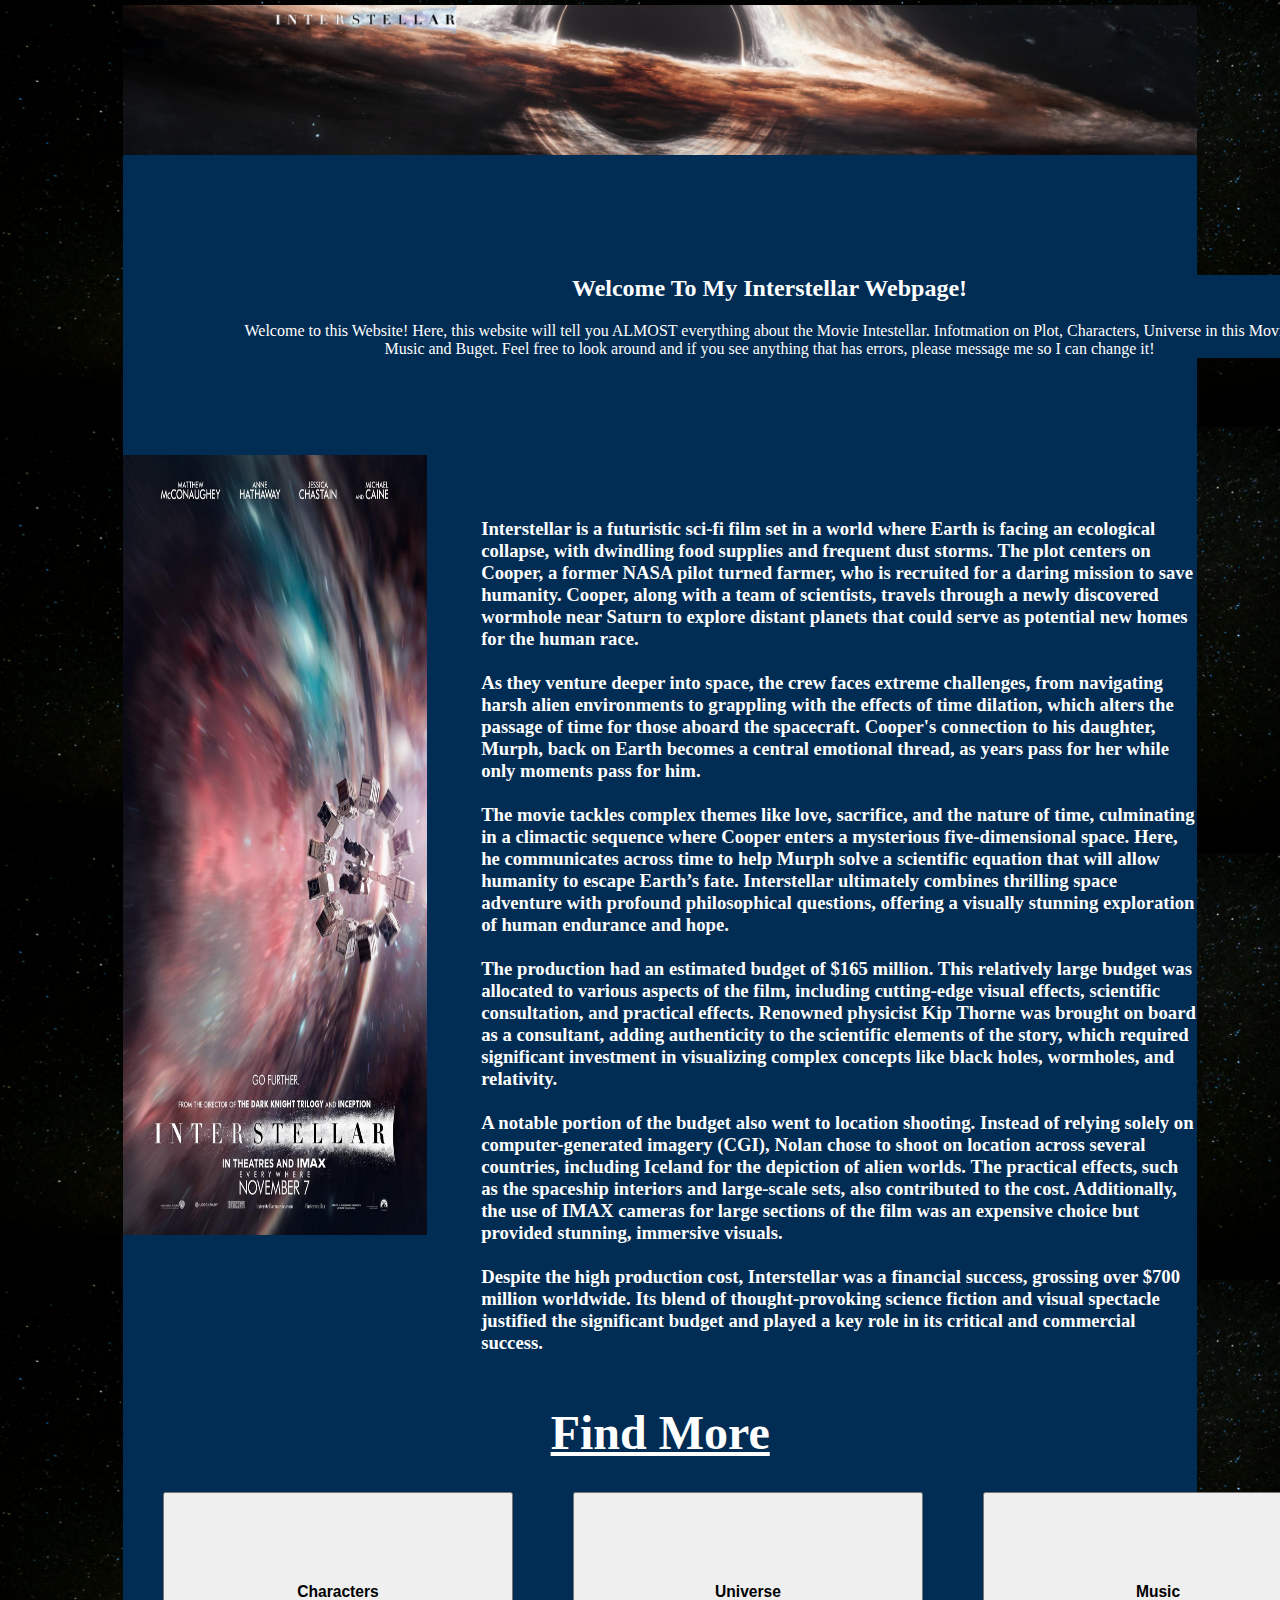
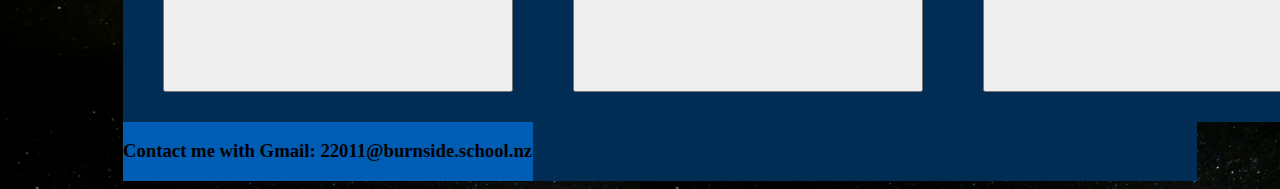
<file: index.html>
<!DOCTYPE html>
<html lang="en">
<body style="background-image: url('Images/Space-Background.jpg');">

<head>
    <meta charset="UTF-8">
    <meta name="viewport" content="width=device-width, initial-scale=1.0">
    <link rel="stylesheet" href="style.css">
    <title>Document</title>
</head>

<body>
    
    <section class="Content">
        
        <section class="hero-image">
            <a href = "file:///C:/Users/happy/OneDrive/22011/11DIGI/Website_Assesment-Intestella_Webpage/index.html">
            <section class="home_logo">
                <img src="Images/Intestellar_Logo.png" alt="Logo" width="20%" height="20%">
            </section>
            </a>
        </section>

    <section class="About_This_Page">
        <div>
            <h2> Welcome To My Interstellar Webpage!</h2>
            Welcome to this Website! Here, this website will tell you ALMOST everything about the Movie Intestellar. Infotmation on Plot, Characters, Universe in this Movie, Music and Buget. Feel free to look around and if you see anything that has errors, please message me so I can change it!
        </div>
    </section>

    <section class="index-photo">
        <img src="Images/Intestella_Plot.jpg" alt="Plot_Photo" width="85%" height="85%">
        <h3>
<br><br>Interstellar is a futuristic sci-fi film set in a world where Earth is facing an ecological collapse, with dwindling food supplies and frequent dust storms. The plot centers on Cooper, a former NASA pilot turned farmer, who is recruited for a daring mission to save humanity. Cooper, along with a team of scientists, travels through a newly discovered wormhole near Saturn to explore distant planets that could serve as potential new homes for the human race.

<br><br>As they venture deeper into space, the crew faces extreme challenges, from navigating harsh alien environments to grappling with the effects of time dilation, which alters the passage of time for those aboard the spacecraft. Cooper's connection to his daughter, Murph, back on Earth becomes a central emotional thread, as years pass for her while only moments pass for him.

<br><br>The movie tackles complex themes like love, sacrifice, and the nature of time, culminating in a climactic sequence where Cooper enters a mysterious five-dimensional space. Here, he communicates across time to help Murph solve a scientific equation that will allow humanity to escape Earth’s fate. Interstellar ultimately combines thrilling space adventure with profound philosophical questions, offering a visually stunning exploration of human endurance and hope.

<br><br>The production had an estimated budget of $165 million. This relatively large budget was allocated to various aspects of the film, including cutting-edge visual effects, scientific consultation, and practical effects. Renowned physicist Kip Thorne was brought on board as a consultant, adding authenticity to the scientific elements of the story, which required significant investment in visualizing complex concepts like black holes, wormholes, and relativity.
            
<br><br>A notable portion of the budget also went to location shooting. Instead of relying solely on computer-generated imagery (CGI), Nolan chose to shoot on location across several countries, including Iceland for the depiction of alien worlds. The practical effects, such as the spaceship interiors and large-scale sets, also contributed to the cost. Additionally, the use of IMAX cameras for large sections of the film was an expensive choice but provided stunning, immersive visuals.
            
<br><br>Despite the high production cost, Interstellar was a financial success, grossing over $700 million worldwide. Its blend of thought-provoking science fiction and visual spectacle justified the significant budget and played a key role in its critical and commercial success.
        </h3>

    </section>

    <h1 class="title">
        Find More
    </h1>    
    <section class="index-column">
        
        <div class="column">
            <a href="file:///C:/Users/happy/OneDrive/22011/11DIGI/Website_Assesment-Intestella_Webpage/Characters.html">
                <button type="button"> 
                    <h3>Characters</h3>
                </button>
            </a>
        </div>

        <div class="column">
            <a href="file:///C:/Users/happy/OneDrive/22011/11DIGI/Website_Assesment-Intestella_Webpage/Universe.html">
                <button type="button"> 
                    <h3>Universe</h3>
                </button>
            </a>
        </div>

        <div class="column">
            <a href="file:///C:/Users/happy/OneDrive/22011/11DIGI/Website_Assesment-Intestella_Webpage/Music.html">
                <button type="button"> 
                    <h3>Music</h3>
                </button>
            </a>
        </div>
        <div class="Contact">
            <h3>Contact me with Gmail: 22011@burnside.school.nz</h3>
        </div>
        
    </section>
    </section>
    
</body>
</html>
</file>
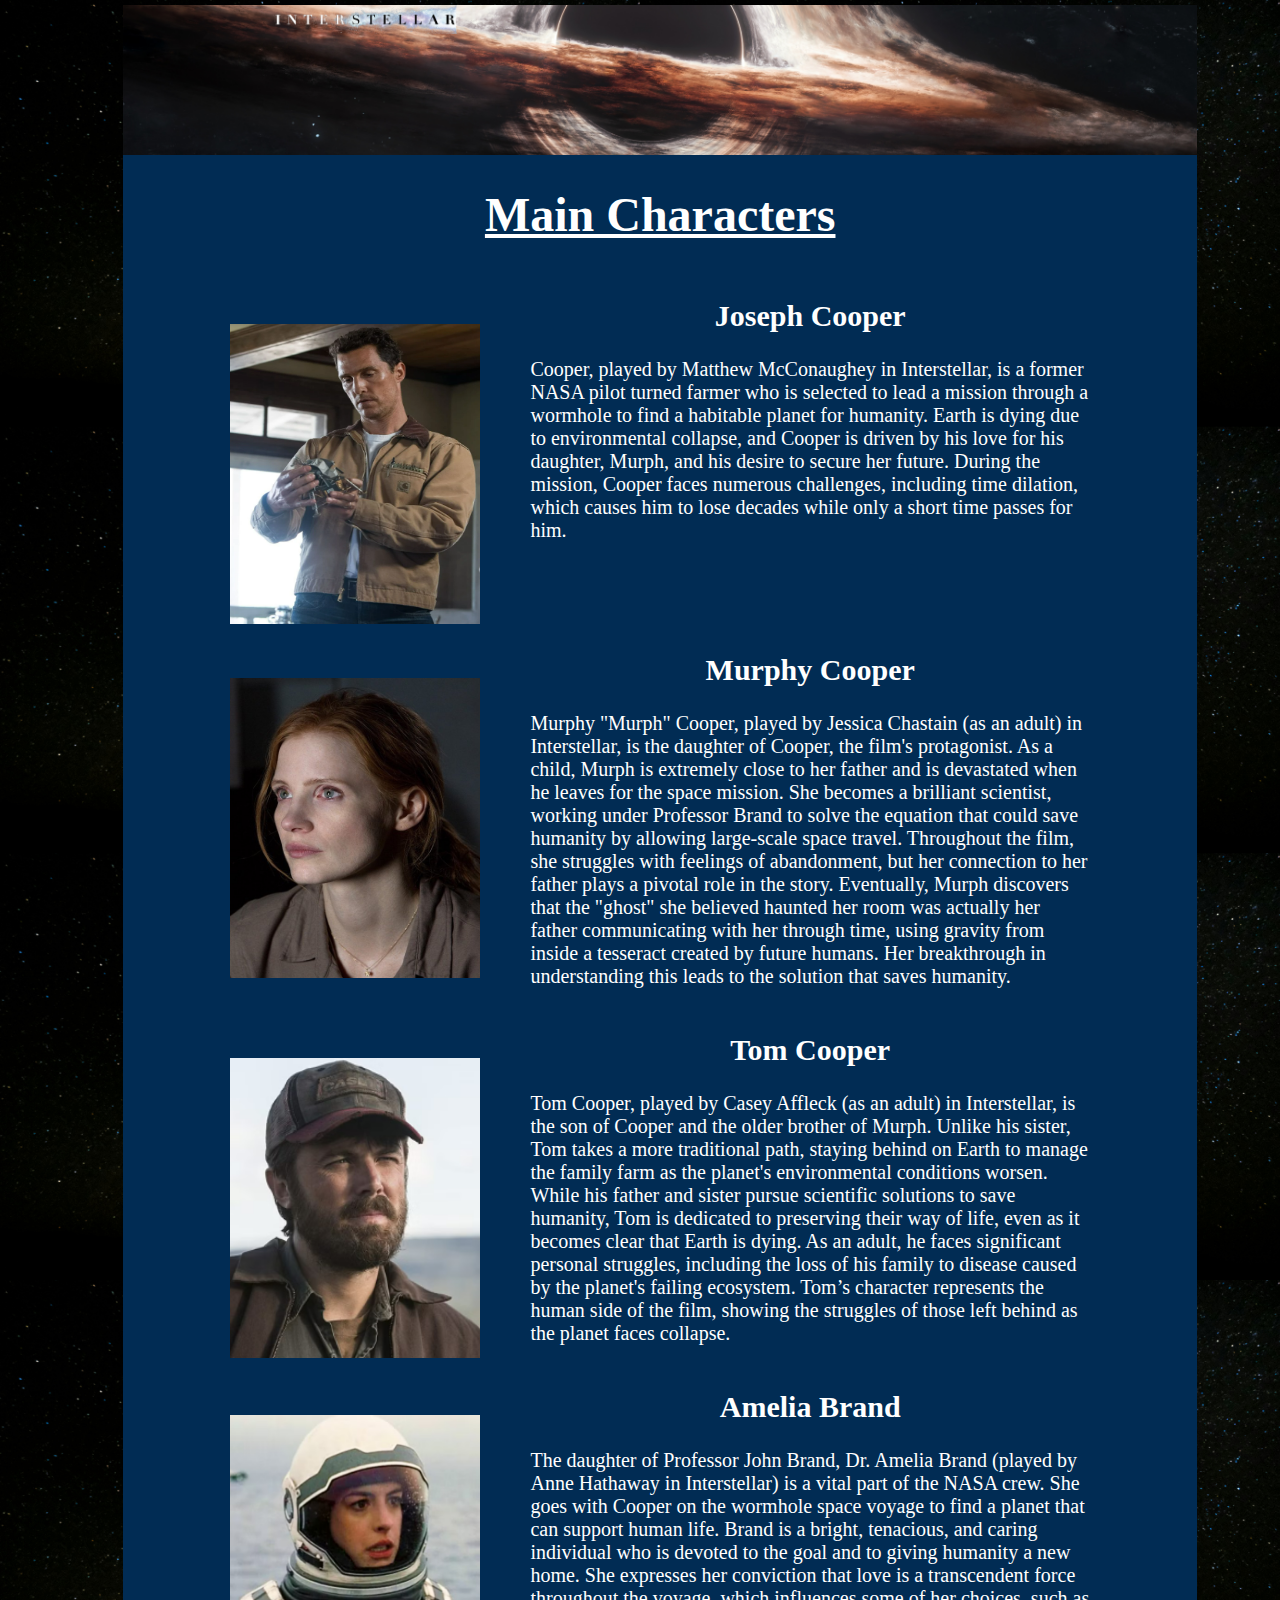
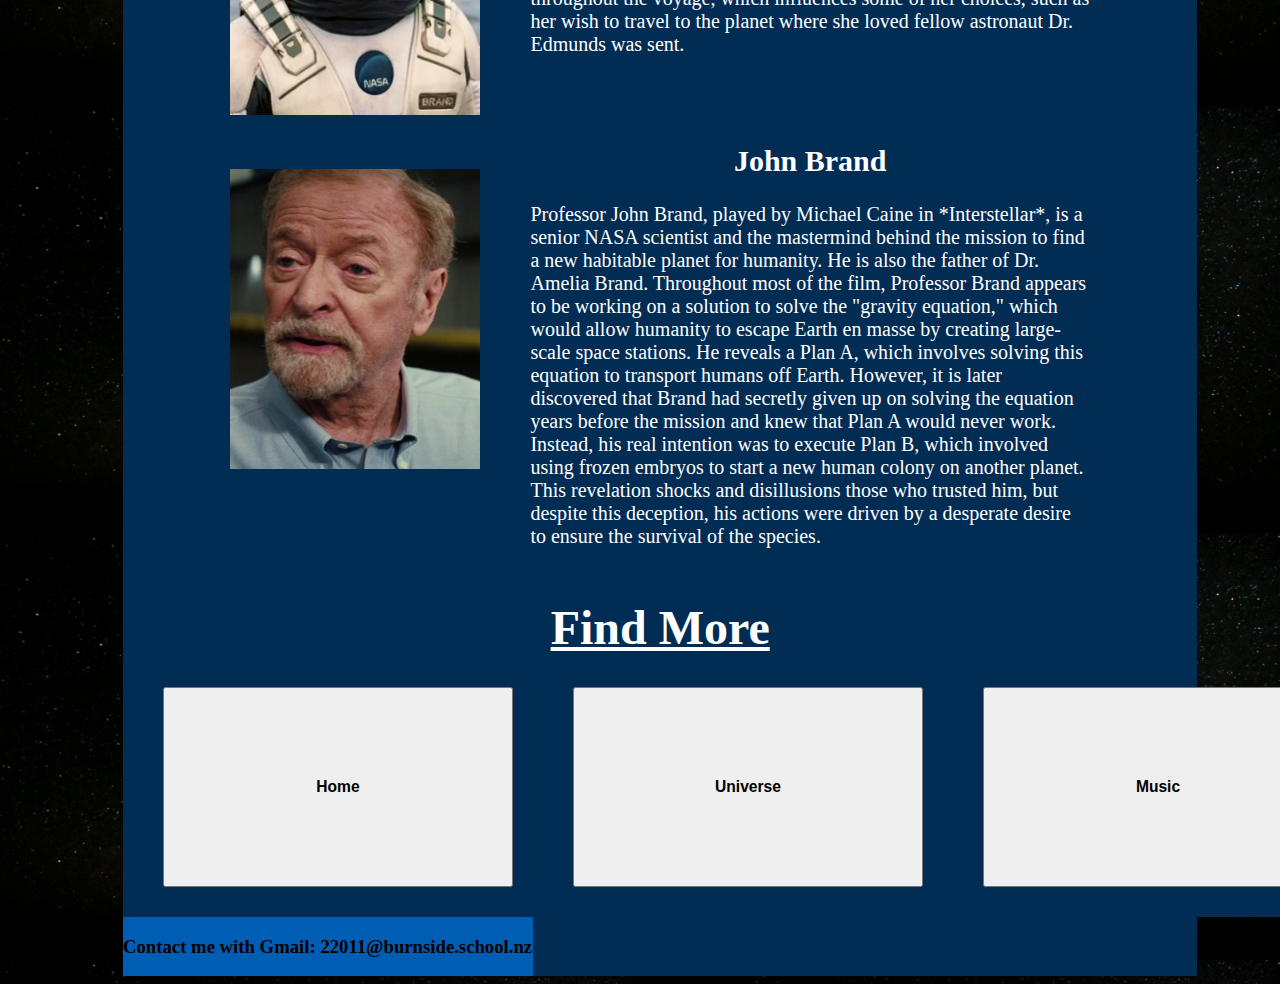
<file: Characters.html>
<!DOCTYPE html>
<html lang="en">
<body style="background-image: url('Images/Space-Background.jpg');"></body>

<head>
    <meta charset="UTF-8">
    <meta name="viewport" content="width=device-width, initial-scale=1.0">
    <link rel="stylesheet" href="style.css">
    <title>Document</title>
</head>

<body>
    
    
    <section class="Content">

        <section class="hero-image">
            <a href = "file:///C:/Users/happy/OneDrive/22011/11DIGI/Website_Assesment-Intestella_Webpage/index.html">
            <section class="home_logo">
                <img src="Images/Intestellar_Logo.png" alt="Logo" width="20%" height="20%">
            </section>
            </a>
        </section>



        <h1 class="title">
            Main Characters
        </h1>
        

        <section class="Characters">
            <div class="img">
                <img src="Images/Cooper.png" alt="Cooper" width="250px" height="300px">
            </div>
            <div class="info">
                <h2>Joseph Cooper</h2>
                <p> Cooper, played by Matthew McConaughey in Interstellar, is a former NASA pilot turned farmer who is selected to lead a mission through a wormhole to find a habitable planet for humanity. Earth is dying due to environmental collapse, and Cooper is driven by his love for his daughter, Murph, and his desire to secure her future. During the mission, Cooper faces numerous challenges, including time dilation, which causes him to lose decades while only a short time passes for him.</p>
            </div>
        </section>

        <section class="Characters">
            <div class="img">
                <img src="Images/Murphy.jpg" alt="Murphy" width="250px" height="300px">
            </div>
            <div class="info">
                <h2>Murphy Cooper</h2>
                <p> Murphy "Murph" Cooper, played by Jessica Chastain (as an adult) in Interstellar, is the daughter of Cooper, the film's protagonist. As a child, Murph is extremely close to her father and is devastated when he leaves for the space mission. She becomes a brilliant scientist, working under Professor Brand to solve the equation that could save humanity by allowing large-scale space travel. Throughout the film, she struggles with feelings of abandonment, but her connection to her father plays a pivotal role in the story. Eventually, Murph discovers that the "ghost" she believed haunted her room was actually her father communicating with her through time, using gravity from inside a tesseract created by future humans. Her breakthrough in understanding this leads to the solution that saves humanity.
                    
                </p>
            </div>
        </section>

        <section class="Characters">
            <div class="img">
                <img src="Images/Tom .png" alt="Tom" width="250px" height="300px">
            </div>
            <div class="info">
                <h2>Tom Cooper</h2>
                <p>
                    Tom Cooper, played by Casey Affleck (as an adult) in Interstellar, is the son of Cooper and the older brother of Murph. Unlike his sister, Tom takes a more traditional path, staying behind on Earth to manage the family farm as the planet's environmental conditions worsen. While his father and sister pursue scientific solutions to save humanity, Tom is dedicated to preserving their way of life, even as it becomes clear that Earth is dying. As an adult, he faces significant personal struggles, including the loss of his family to disease caused by the planet's failing ecosystem. Tom’s character represents the human side of the film, showing the struggles of those left behind as the planet faces collapse.
                </p>
            </div>
        </section>

        <section class="Characters">
            <div class="img">
                <img src="Images/Brand.png" alt="Brand" width="250px" height="300px">
            </div>
            <div class="info">
                <h2>Amelia Brand</h2>
                <p>
                    The daughter of Professor John Brand, Dr. Amelia Brand (played by Anne Hathaway in Interstellar) is a vital part of the NASA crew. She goes with Cooper on the wormhole space voyage to find a planet that can support human life. Brand is a bright, tenacious, and caring individual who is devoted to the goal and to giving humanity a new home. She expresses her conviction that love is a transcendent force throughout the voyage, which influences some of her choices, such as her wish to travel to the planet where she loved fellow astronaut Dr. Edmunds was sent.
                </p>
            </div>
        </section>

        <section class="Characters">
            <div class="img">
                <img src="Images/John Brand.png" alt="Professor-Brand" width="250px" height="300px">
            </div>
            <div class="info">
                <h2>John Brand</h2>
                <p>
                    Professor John Brand, played by Michael Caine in *Interstellar*, is a senior NASA scientist and the mastermind behind the mission to find a new habitable planet for humanity. He is also the father of Dr. Amelia Brand. Throughout most of the film, Professor Brand appears to be working on a solution to solve the "gravity equation," which would allow humanity to escape Earth en masse by creating large-scale space stations. He reveals a Plan A, which involves solving this equation to transport humans off Earth. However, it is later discovered that Brand had secretly given up on solving the equation years before the mission and knew that Plan A would never work. Instead, his real intention was to execute Plan B, which involved using frozen embryos to start a new human colony on another planet. This revelation shocks and disillusions those who trusted him, but despite this deception, his actions were driven by a desperate desire to ensure the survival of the species.
                </p>
            </div>
        </section>

        <h1 class="title">
            Find More
        </h1>      	
        <section class="index-column">
        
            <div class="column">
                <a href="file:///C:/Users/happy/OneDrive/22011/11DIGI/Website_Assesment-Intestella_Webpage/index.html">
                    <button type="button"> 
                        <h3>Home</h3>
                    </button>
                </a>
            </div>
    
            <div class="column">
                <a href="file:///C:/Users/happy/OneDrive/22011/11DIGI/Website_Assesment-Intestella_Webpage/Universe.html">
                    <button type="button"> 
                        <h3>Universe</h3>
                    </button>
                </a>
            </div>
    
            <div class="column">
                <a href="file:///C:/Users/happy/OneDrive/22011/11DIGI/Website_Assesment-Intestella_Webpage/Music.html">
                    <button type="button"> 
                        <h3>Music</h3>
                    </button>
                </a>
            </div>
            <div class="Contact">
                <h3>Contact me with Gmail: 22011@burnside.school.nz</h3>
            </div>
            
        </section>

    </section>
</body>
</html>
</file>
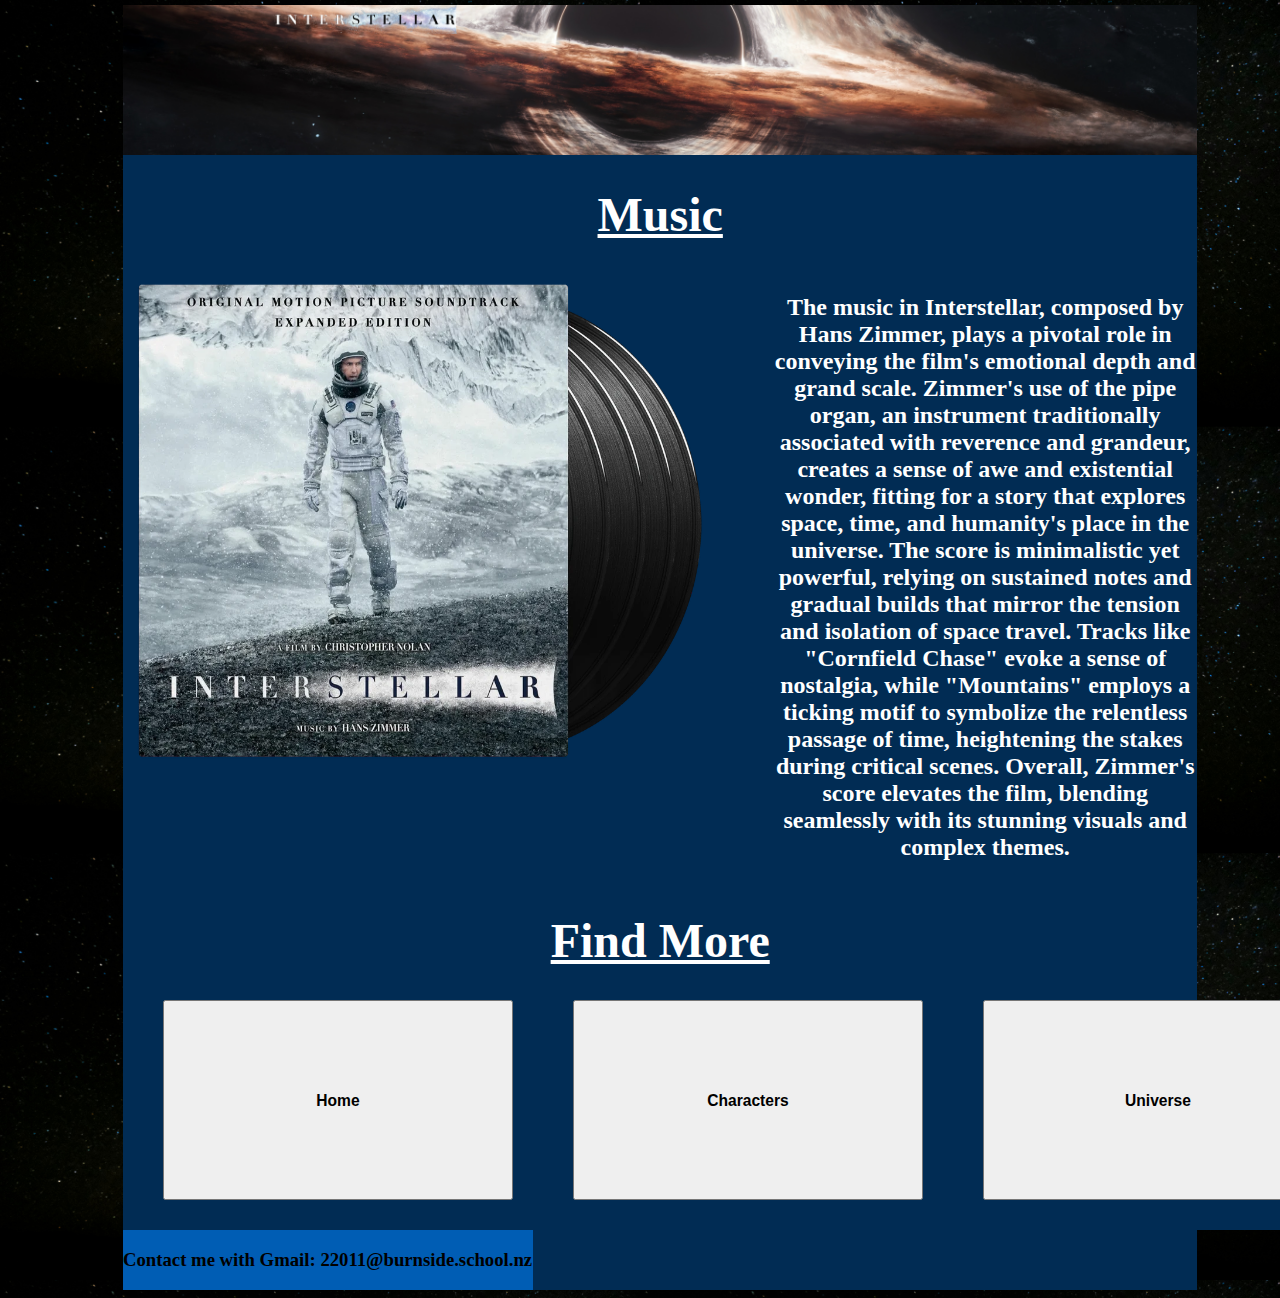
<file: Music.html>
<!DOCTYPE html>
<html lang="en">
<body style="background-image: url('Images/Space-Background.jpg');">
<head>
    <meta charset="UTF-8">
    <meta name="viewport" content="width=device-width, initial-scale=1.0">
    <link rel="stylesheet" href="style.css">
    <title>Document</title>
</head>
<body>
    <section class="Content">

        <section class="hero-image">
            <a href = "file:///C:/Users/happy/OneDrive/22011/11DIGI/Website_Assesment-Intestella_Webpage/index.html">
            <section class="home_logo">
                <img src="Images/Intestellar_Logo.png" alt="Logo" width="20%" height="20%">
            </section>
            </a>
        </section>

        <h1 class="title">
            Music
        </h1>

        <section class="Music-content">
            	
            <section class="Music-Img">
            <img src="Images/Interstellar-music.png" alt="Interstellar Music" width="600px" height="500px">
            </section>

            <h2>
                The music in Interstellar, composed by Hans Zimmer, plays a pivotal role in conveying the film's emotional depth and grand scale. Zimmer's use of the pipe organ, an instrument traditionally associated with reverence and grandeur, creates a sense of awe and existential wonder, fitting for a story that explores space, time, and humanity's place in the universe. The score is minimalistic yet powerful, relying on sustained notes and gradual builds that mirror the tension and isolation of space travel. Tracks like "Cornfield Chase" evoke a sense of nostalgia, while "Mountains" employs a ticking motif to symbolize the relentless passage of time, heightening the stakes during critical scenes. Overall, Zimmer's score elevates the film, blending seamlessly with its stunning visuals and complex themes.
            </h2>

        </section>

        <h1 class="title">
            Find More
        </h1>      	

        <section class="index-column">
    
            <div class="column">
                <a href="file:///C:/Users/happy/OneDrive/22011/11DIGI/Website_Assesment-Intestella_Webpage/index.html">
                    <button type="button"> 
                        <h3>Home</h3>
                    </button>
                </a>
            </div>
    
            <div class="column">
                <a href="file:///C:/Users/happy/OneDrive/22011/11DIGI/Website_Assesment-Intestella_Webpage/Characters.html">
                    <button type="button"> 
                        <h3>Characters</h3>
                    </button>
                </a>
            </div>
    
            <div class="column">
                <a href="file:///C:/Users/happy/OneDrive/22011/11DIGI/Website_Assesment-Intestella_Webpage/Universe.html">
                    <button type="button"> 
                        <h3>Universe</h3>
                    </button>
                </a>
            </div>
            <div class="Contact">
                <h3>Contact me with Gmail: 22011@burnside.school.nz</h3>
            </div>
            
        </section>







    
    </section>
    
</body>
</html>
</file>
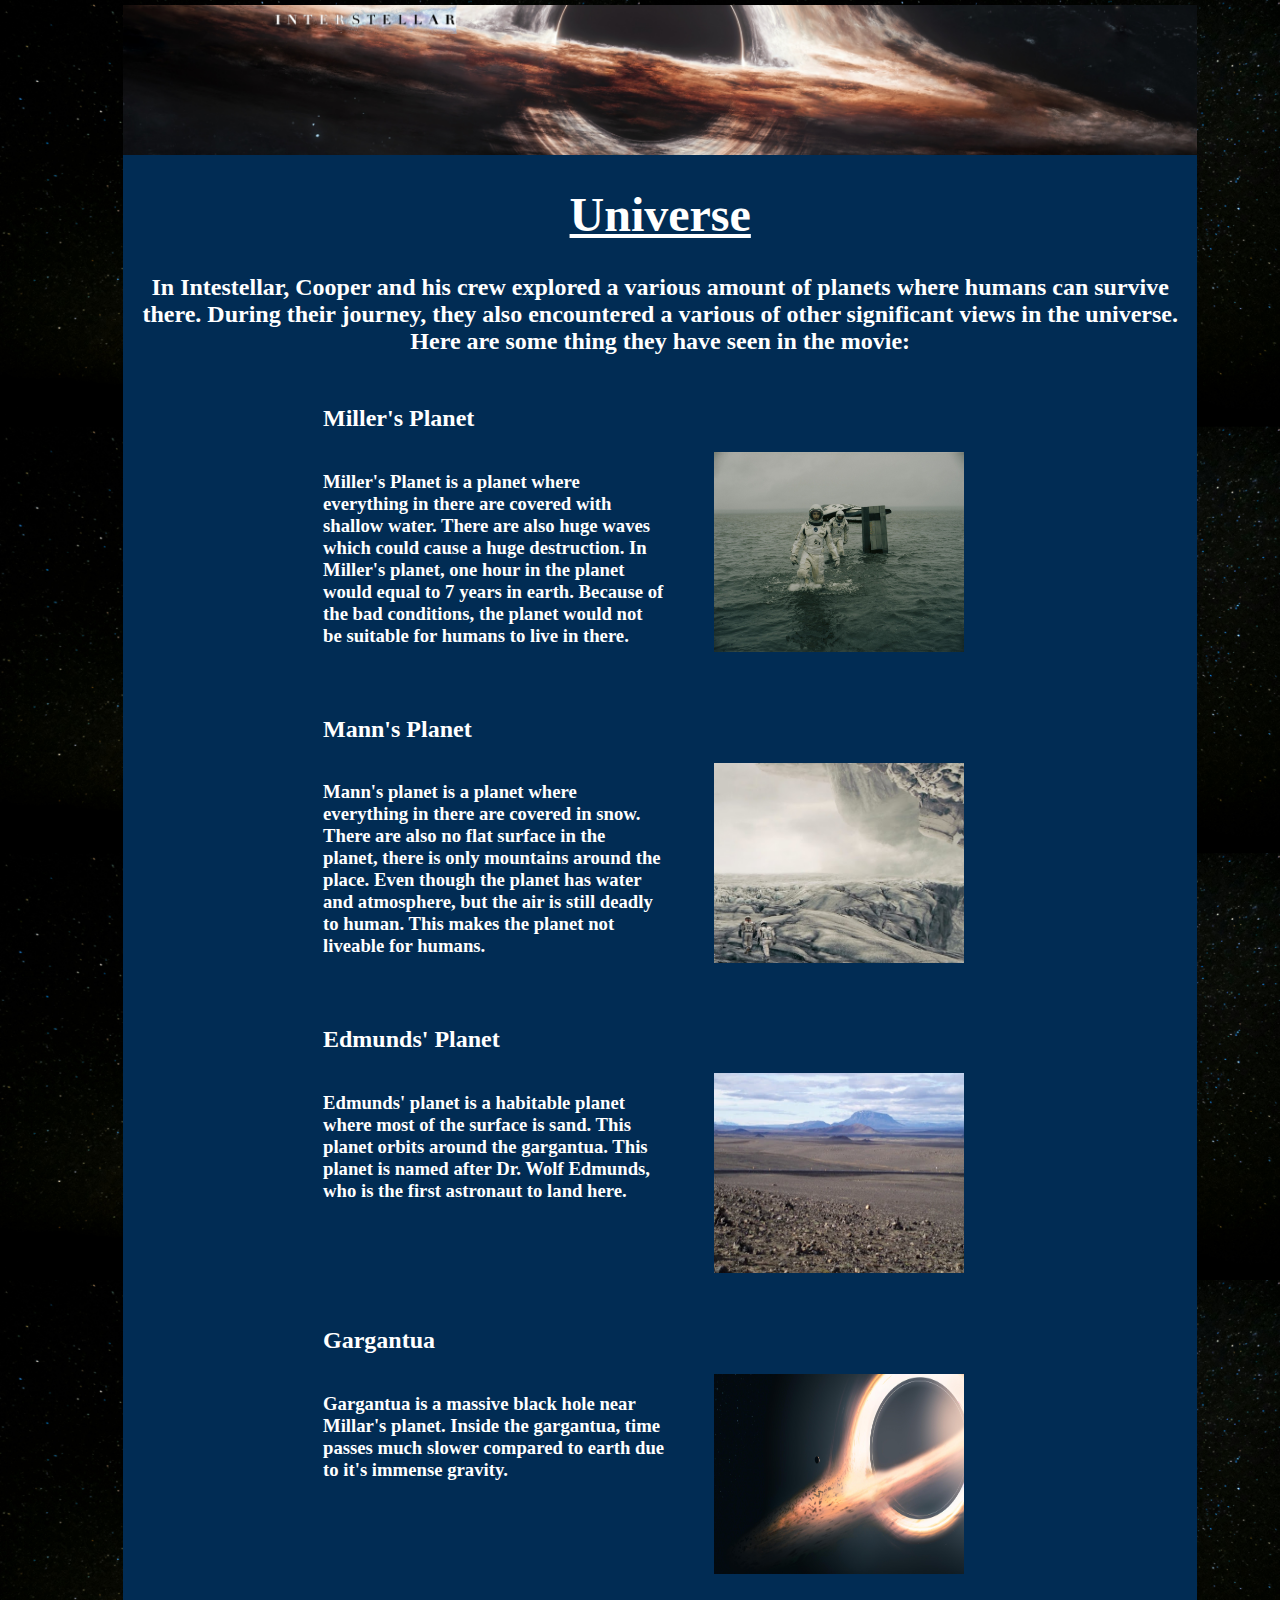
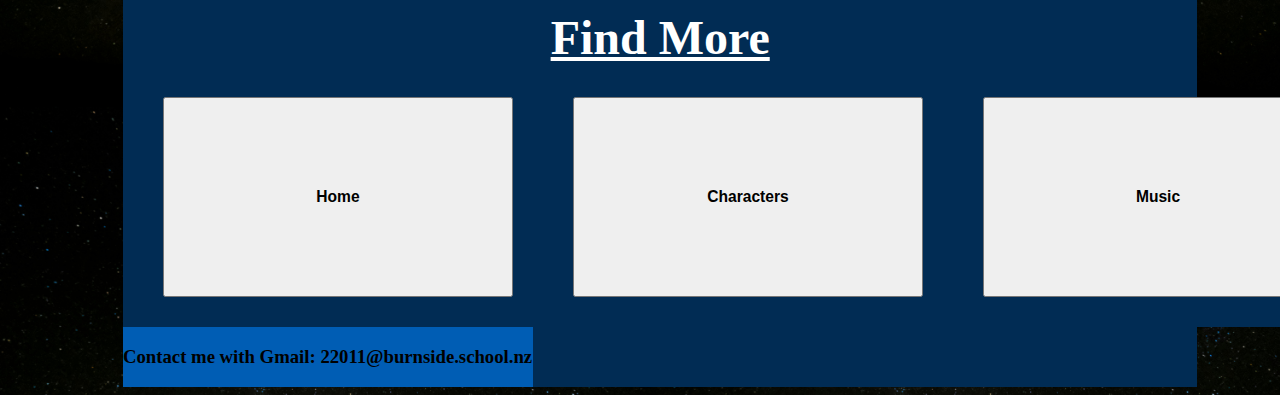
<file: Universe.html>
<!DOCTYPE html>
<html lang="en">
<body style="background-image: url('Images/Space-Background.jpg');">
<head>
    <meta charset="UTF-8">
    <meta name="viewport" content="width=device-width, initial-scale=1.0">
    <link rel="stylesheet" href="style.css">
    <title>Document</title>
</head>

<body>
    <section class="Content">
            
        <section class="hero-image">
            <a href = "file:///C:/Users/happy/OneDrive/22011/11DIGI/Website_Assesment-Intestella_Webpage/index.html">
            <section class="home_logo">
                <img src="Images/Intestellar_Logo.png" alt="Logo" width="20%" height="20%">
            </section>
            </a>
        </section>
       
        <h1 class="title">
            Universe
        </h1>

        <h2>
            In Intestellar, Cooper and his crew explored a various amount of planets where humans can survive there. During their journey, they also encountered a various of other significant views in the universe. Here are some thing they have seen in the movie:
        </h2>

        <h2 class="universe-text-h2">Miller's Planet</h2>
        <section class="universe">
            <h3 class="universe-text-h3">Miller's Planet is a planet where everything in there are covered with shallow water. There are also huge waves which could cause a huge destruction. In Miller's planet, one hour in the planet would equal to 7 years in earth. Because of the bad conditions, the planet would not be suitable for humans to live in there.</h3>
            <section class="universe-img">
            <img src="Images/Miller's Planet.jpeg" alt="Miller's Planet" width="250px" height="200px">
            </section>

        </section>

        <h2 class="universe-text-h2">Mann's Planet</h2>
        <section class="universe">
            <h3 class="universe-text-h3">
                Mann's planet is a planet where everything in there are covered in snow. There are also no flat surface in the planet, there is only mountains around the place. Even though the planet has water and atmosphere, but the air is still deadly to human. This makes the planet not liveable for humans.
            </h3>
            <section class="universe-img">
            <img src="Images/Mann.jpg" alt="Mann's Planet" width="250px" height="200px">
            </section>

        </section>

        <h2 class="universe-text-h2">Edmunds' Planet</h2>
        <section class="universe">
            <h3 class="universe-text-h3">
                Edmunds' planet is a habitable planet where most of the surface is sand. This planet orbits around the gargantua. This planet is named after Dr. Wolf Edmunds, who is the first astronaut to land here.
            </h3>
            <section class="universe-img">
            <img src="Images/Edmund's planet.png" alt="Edmunds' Planet" width="250px" height="200px">
            </section>
            
        </section>

        <h2 class="universe-text-h2">Gargantua</h2>
        <section class="universe">
            <h3 class="universe-text-h3">
                Gargantua is a massive black hole near Millar's planet. Inside the gargantua, time passes much slower compared to earth due to it's immense gravity.
            </h3>
            <section class="universe-img">
            <img src="Images/Gargantua.jpg" alt="Gargantua" width="250px" height="200px">
            </section>
            
        </section>

            <h1 class="title">
                Find More
            </h1>      	

            <section class="index-column">
        
                <div class="column">
                    <a href="file:///C:/Users/happy/OneDrive/22011/11DIGI/Website_Assesment-Intestella_Webpage/index.html">
                        <button type="button"> 
                            <h3>Home</h3>
                        </button>
                    </a>
                </div>
        
                <div class="column">
                    <a href="file:///C:/Users/happy/OneDrive/22011/11DIGI/Website_Assesment-Intestella_Webpage/Characters.html">
                        <button type="button"> 
                            <h3>Characters</h3>
                        </button>
                    </a>
                </div>
        
                <div class="column">
                    <a href="file:///C:/Users/happy/OneDrive/22011/11DIGI/Website_Assesment-Intestella_Webpage/Music.html">
                        <button type="button"> 
                            <h3>Music</h3>
                        </button>
                    </a>
                </div>
                <div class="Contact">
                    <h3>Contact me with Gmail: 22011@burnside.school.nz</h3>
                </div>
                
            </section>


    </section>
</body>
</html>
</file>
<file: style.css>
.hero-image{
    background-image: url("./Images/gargantuan-black-hole.jpg");
    height: 150px;
    background-position: center;
    background-repeat: no-repeat;
    background-size: 100%;
    position: relative;
    margin-top: -3px;
    
}

.home_logo{
    margin-left: 150px;
}


h1{
    color: white;
    top: 180px;
    width: 100%;
    font-size: 3rem;
}


body{
    background-size: 50%;
}


button{
line-height: 1;
margin-right: 20px;
margin-left: 40px;
margin-bottom: 30px;
height: 200px;
width: 350px;
}






div {
    background-color:rgba(1, 44, 84, 1); 
    
  }

h2{
    background-color: rgba(1, 44, 84, 1);
    text-align: center;
    color: white;
}
.About_This_Page{
    width: 1093px;
    height: 100px;
    text-align: center;
    
    padding: 100px;
    color: white;
    margin: auto;
}

.index-photo{
    color: white;
    display: grid;
    grid-template-columns: 1fr 2fr;
}

.index-column{
    display:grid;
    grid-template-columns:repeat(3,1fr);
}



.Content{
    background-color: rgba(1, 44, 84, 1);
    width: 85%;
    margin-left: 115px;
}

.Contact{
    background-color: rgb(0, 93, 180);
}



.info{
    color: white;
    font-size: 1.25rem;
}

.title{
    text-align: center;
    text-decoration: underline;
}

.Characters{
    display: grid;
    grid-template-columns: 1fr 3fr;
    width: 80%;
    gap: 50px;
    margin: auto;
}

.img{
    margin-top: 50px;
    width: 50%;
    height: 50%;
}

.universe{
    display: grid;
    grid-template-columns: 1fr 2fr;
    width: 100%;
    gap: 50px;
    margin-left: 200px;
}

.universe-text-h2{
    text-align: left;
    margin-top: 50px;
    margin-left: 200px;
 
}

.universe-text-h3{
    color: white;

}

.universe-img{
    width: 50%;
    height: 50%;
}

.Music-content{
    display: grid;
    grid-template-columns: 1fr 2fr;
    width: 100%;
    gap: 50px;
    margin: auto;
    margin-right: 50px;
}
</file>
